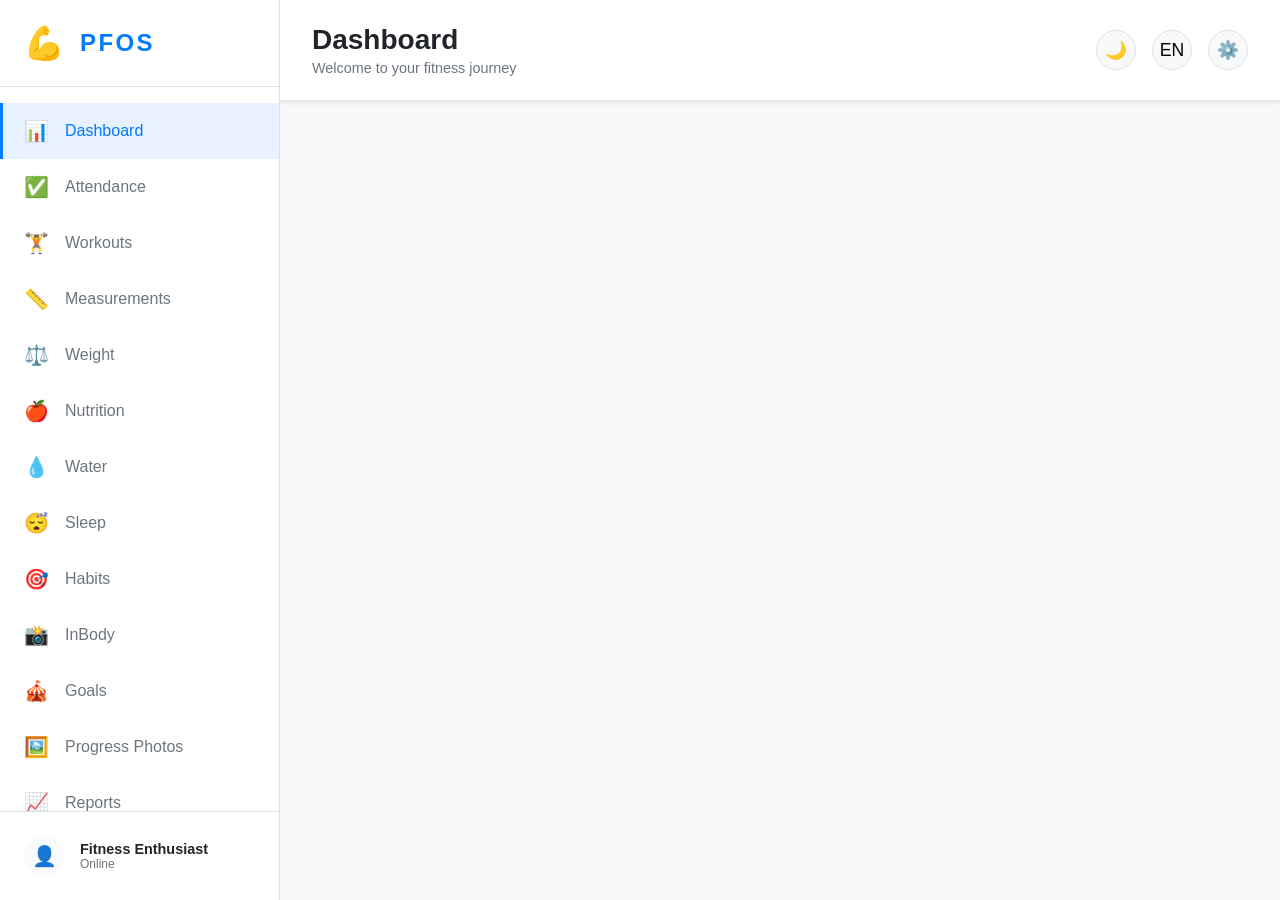
<file: index.html>
<!DOCTYPE html>
<html lang="en" dir="ltr">
<head>
    <meta charset="UTF-8">
    <meta name="viewport" content="width=device-width, initial-scale=1.0">
    <title>Personal Fitness Operating System - PFOS</title>
    <link rel="stylesheet" href="styles.css">
</head>
<body>
    <div id="app">
        <!-- Navigation Sidebar -->
        <nav class="sidebar">
            <div class="sidebar-header">
                <div class="logo">
                    <span class="logo-icon">💪</span>
                    <span class="logo-text">PFOS</span>
                </div>
                <button class="sidebar-toggle" id="sidebarToggle">
                    <span></span>
                    <span></span>
                    <span></span>
                </button>
            </div>

            <ul class="nav-menu">
                <li class="nav-item active">
                    <a href="#dashboard" class="nav-link" data-page="dashboard">
                        <span class="nav-icon">📊</span>
                        <span class="nav-text" data-i18n="nav_dashboard">Dashboard</span>
                    </a>
                </li>
                <li class="nav-item">
                    <a href="#attendance" class="nav-link" data-page="attendance">
                        <span class="nav-icon">✅</span>
                        <span class="nav-text" data-i18n="nav_attendance">Attendance</span>
                    </a>
                </li>
                <li class="nav-item">
                    <a href="#workouts" class="nav-link" data-page="workouts">
                        <span class="nav-icon">🏋️</span>
                        <span class="nav-text" data-i18n="nav_workouts">Workouts</span>
                    </a>
                </li>
                <li class="nav-item">
                    <a href="#measurements" class="nav-link" data-page="measurements">
                        <span class="nav-icon">📏</span>
                        <span class="nav-text" data-i18n="nav_measurements">Measurements</span>
                    </a>
                </li>
                <li class="nav-item">
                    <a href="#weight" class="nav-link" data-page="weight">
                        <span class="nav-icon">⚖️</span>
                        <span class="nav-text" data-i18n="nav_weight">Weight</span>
                    </a>
                </li>
                <li class="nav-item">
                    <a href="#nutrition" class="nav-link" data-page="nutrition">
                        <span class="nav-icon">🍎</span>
                        <span class="nav-text" data-i18n="nav_nutrition">Nutrition</span>
                    </a>
                </li>
                <li class="nav-item">
                    <a href="#water" class="nav-link" data-page="water">
                        <span class="nav-icon">💧</span>
                        <span class="nav-text" data-i18n="nav_water">Water</span>
                    </a>
                </li>
                <li class="nav-item">
                    <a href="#sleep" class="nav-link" data-page="sleep">
                        <span class="nav-icon">😴</span>
                        <span class="nav-text" data-i18n="nav_sleep">Sleep</span>
                    </a>
                </li>
                <li class="nav-item">
                    <a href="#habits" class="nav-link" data-page="habits">
                        <span class="nav-icon">🎯</span>
                        <span class="nav-text" data-i18n="nav_habits">Habits</span>
                    </a>
                </li>
                <li class="nav-item">
                    <a href="#inbody" class="nav-link" data-page="inbody">
                        <span class="nav-icon">📸</span>
                        <span class="nav-text" data-i18n="nav_inbody">InBody</span>
                    </a>
                </li>
                <li class="nav-item">
                    <a href="#goals" class="nav-link" data-page="goals">
                        <span class="nav-icon">🎪</span>
                        <span class="nav-text" data-i18n="nav_goals">Goals</span>
                    </a>
                </li>
                <li class="nav-item">
                    <a href="#photos" class="nav-link" data-page="photos">
                        <span class="nav-icon">🖼️</span>
                        <span class="nav-text" data-i18n="nav_photos">Progress Photos</span>
                    </a>
                </li>
                <li class="nav-item">
                    <a href="#reports" class="nav-link" data-page="reports">
                        <span class="nav-icon">📈</span>
                        <span class="nav-text" data-i18n="nav_reports">Reports</span>
                    </a>
                </li>
            </ul>

            <div class="sidebar-footer">
                <div class="user-section">
                    <div class="user-avatar">👤</div>
                    <div class="user-info">
                        <div class="user-name" id="userName">User</div>
                        <div class="user-status" data-i18n="status_online">Online</div>
                    </div>
                </div>
            </div>
        </nav>

        <!-- Main Content Area -->
        <main class="main-content">
            <!-- Header -->
            <header class="header">
                <div class="header-left">
                    <h1 class="page-title" data-i18n="dashboard_title">Dashboard</h1>
                    <p class="page-subtitle" data-i18n="dashboard_subtitle">Welcome to your fitness journey</p>
                </div>
                <div class="header-right">
                    <div class="header-controls">
                        <!-- Theme Toggle -->
                        <button class="btn-icon" id="themeToggle" title="Toggle dark/light mode">
                            <span class="theme-icon">🌙</span>
                        </button>
                        
                        <!-- Language Toggle -->
                        <button class="btn-icon" id="languageToggle" title="Toggle language">
                            <span class="lang-text">EN</span>
                        </button>
                        
                        <!-- Settings -->
                        <button class="btn-icon" id="settingsBtn" title="Settings">
                            <span>⚙️</span>
                        </button>
                    </div>
                </div>
            </header>

            <!-- Page Content Container -->
            <div class="content-container">
                <!-- Dashboard Page -->
                <div class="page" id="dashboard-page" data-page="dashboard">
                    <div class="dashboard-grid">
                        <!-- Today's Status Section -->
                        <section class="card card-full">
                            <div class="card-header">
                                <h2 data-i18n="today_status">Today's Status</h2>
                            </div>
                            <div class="card-body">
                                <div class="status-grid">
                                    <div class="status-item">
                                        <label data-i18n="status_gym">Gym</label>
                                        <div class="status-toggle">
                                            <input type="checkbox" id="statusGym" class="status-checkbox">
                                            <span class="status-indicator"></span>
                                        </div>
                                    </div>
                                    <div class="status-item">
                                        <label data-i18n="status_workout">Workout</label>
                                        <div class="status-toggle">
                                            <input type="checkbox" id="statusWorkout" class="status-checkbox">
                                            <span class="status-indicator"></span>
                                        </div>
                                    </div>
                                    <div class="status-item">
                                        <label data-i18n="status_cardio">Cardio</label>
                                        <div class="status-toggle">
                                            <input type="checkbox" id="statusCardio" class="status-checkbox">
                                            <span class="status-indicator"></span>
                                        </div>
                                    </div>
                                    <div class="status-item">
                                        <label data-i18n="status_water">Water</label>
                                        <div class="status-toggle">
                                            <input type="checkbox" id="statusWater" class="status-checkbox">
                                            <span class="status-indicator"></span>
                                        </div>
                                    </div>
                                    <div class="status-item">
                                        <label data-i18n="status_calories">Calories</label>
                                        <div class="status-toggle">
                                            <input type="checkbox" id="statusCalories" class="status-checkbox">
                                            <span class="status-indicator"></span>
                                        </div>
                                    </div>
                                    <div class="status-item">
                                        <label data-i18n="status_protein">Protein</label>
                                        <div class="status-toggle">
                                            <input type="checkbox" id="statusProtein" class="status-checkbox">
                                            <span class="status-indicator"></span>
                                        </div>
                                    </div>
                                    <div class="status-item">
                                        <label data-i18n="status_sleep">Sleep</label>
                                        <div class="status-toggle">
                                            <input type="checkbox" id="statusSleep" class="status-checkbox">
                                            <span class="status-indicator"></span>
                                        </div>
                                    </div>
                                </div>
                            </div>
                        </section>

                        <!-- Quick Stats Section -->
                        <section class="card">
                            <div class="card-header">
                                <h2 data-i18n="quick_stats">Quick Stats</h2>
                            </div>
                            <div class="card-body">
                                <div class="stat-item">
                                    <span class="stat-label" data-i18n="current_weight">Current Weight</span>
                                    <span class="stat-value" id="currentWeight">--</span>
                                    <span class="stat-unit">kg</span>
                                </div>
                                <div class="stat-item">
                                    <span class="stat-label" data-i18n="target_weight">Target Weight</span>
                                    <span class="stat-value" id="targetWeight">--</span>
                                    <span class="stat-unit">kg</span>
                                </div>
                                <div class="stat-item">
                                    <span class="stat-label" data-i18n="body_fat">Body Fat %</span>
                                    <span class="stat-value" id="bodyFat">--</span>
                                    <span class="stat-unit">%</span>
                                </div>
                                <div class="stat-item">
                                    <span class="stat-label" data-i18n="muscle_mass">Muscle Mass</span>
                                    <span class="stat-value" id="muscleMass">--</span>
                                    <span class="stat-unit">kg</span>
                                </div>
                            </div>
                        </section>

                        <!-- Attendance Stats Section -->
                        <section class="card">
                            <div class="card-header">
                                <h2 data-i18n="attendance_stats">Attendance</h2>
                            </div>
                            <div class="card-body">
                                <div class="stat-item">
                                    <span class="stat-label" data-i18n="attendance_rate">Attendance Rate</span>
                                    <span class="stat-value" id="attendanceRate">--</span>
                                    <span class="stat-unit">%</span>
                                </div>
                                <div class="stat-item">
                                    <span class="stat-label" data-i18n="current_streak">Current Streak</span>
                                    <span class="stat-value" id="currentStreak">--</span>
                                    <span class="stat-unit" data-i18n="days">days</span>
                                </div>
                                <div class="stat-item">
                                    <span class="stat-label" data-i18n="longest_streak">Longest Streak</span>
                                    <span class="stat-value" id="longestStreak">--</span>
                                    <span class="stat-unit" data-i18n="days">days</span>
                                </div>
                                <div class="stat-item">
                                    <span class="stat-label" data-i18n="discipline_score">Discipline Score</span>
                                    <span class="stat-value" id="disciplineScore">--</span>
                                    <span class="stat-unit">/100</span>
                                </div>
                            </div>
                        </section>

                        <!-- Monthly Progress Section -->
                        <section class="card card-full">
                            <div class="card-header">
                                <h2 data-i18n="monthly_progress">Monthly Progress</h2>
                            </div>
                            <div class="card-body">
                                <div class="chart-container">
                                    <canvas id="monthlyChart"></canvas>
                                </div>
                            </div>
                        </section>

                        <!-- Recent Activity Section -->
                        <section class="card card-full">
                            <div class="card-header">
                                <h2 data-i18n="recent_activity">Recent Activity</h2>
                            </div>
                            <div class="card-body">
                                <div class="activity-list" id="activityList">
                                    <p class="empty-state" data-i18n="no_activity">No recent activity</p>
                                </div>
                            </div>
                        </section>
                    </div>
                </div>

                <!-- Placeholder for other pages -->
                <div class="page" id="attendance-page" data-page="attendance" style="display: none;">
                    <div class="card card-full">
                        <div class="card-header">
                            <h2 data-i18n="nav_attendance">Attendance</h2>
                        </div>
                        <div class="card-body">
                            <p data-i18n="page_under_development">This page is under development</p>
                        </div>
                    </div>
                </div>

                <div class="page" id="workouts-page" data-page="workouts" style="display: none;">
                    <div class="card card-full">
                        <div class="card-header">
                            <h2 data-i18n="nav_workouts">Workouts</h2>
                        </div>
                        <div class="card-body">
                            <p data-i18n="page_under_development">This page is under development</p>
                        </div>
                    </div>
                </div>

                <div class="page" id="measurements-page" data-page="measurements" style="display: none;">
                    <div class="card card-full">
                        <div class="card-header">
                            <h2 data-i18n="nav_measurements">Measurements</h2>
                        </div>
                        <div class="card-body">
                            <p data-i18n="page_under_development">This page is under development</p>
                        </div>
                    </div>
                </div>

                <div class="page" id="weight-page" data-page="weight" style="display: none;">
                    <div class="card card-full">
                        <div class="card-header">
                            <h2 data-i18n="nav_weight">Weight</h2>
                        </div>
                        <div class="card-body">
                            <p data-i18n="page_under_development">This page is under development</p>
                        </div>
                    </div>
                </div>

                <div class="page" id="nutrition-page" data-page="nutrition" style="display: none;">
                    <div class="card card-full">
                        <div class="card-header">
                            <h2 data-i18n="nav_nutrition">Nutrition</h2>
                        </div>
                        <div class="card-body">
                            <p data-i18n="page_under_development">This page is under development</p>
                        </div>
                    </div>
                </div>

                <div class="page" id="water-page" data-page="water" style="display: none;">
                    <div class="card card-full">
                        <div class="card-header">
                            <h2 data-i18n="nav_water">Water</h2>
                        </div>
                        <div class="card-body">
                            <p data-i18n="page_under_development">This page is under development</p>
                        </div>
                    </div>
                </div>

                <div class="page" id="sleep-page" data-page="sleep" style="display: none;">
                    <div class="card card-full">
                        <div class="card-header">
                            <h2 data-i18n="nav_sleep">Sleep</h2>
                        </div>
                        <div class="card-body">
                            <p data-i18n="page_under_development">This page is under development</p>
                        </div>
                    </div>
                </div>

                <div class="page" id="habits-page" data-page="habits" style="display: none;">
                    <div class="card card-full">
                        <div class="card-header">
                            <h2 data-i18n="nav_habits">Habits</h2>
                        </div>
                        <div class="card-body">
                            <p data-i18n="page_under_development">This page is under development</p>
                        </div>
                    </div>
                </div>

                <div class="page" id="inbody-page" data-page="inbody" style="display: none;">
                    <div class="card card-full">
                        <div class="card-header">
                            <h2 data-i18n="nav_inbody">InBody</h2>
                        </div>
                        <div class="card-body">
                            <p data-i18n="page_under_development">This page is under development</p>
                        </div>
                    </div>
                </div>

                <div class="page" id="goals-page" data-page="goals" style="display: none;">
                    <div class="card card-full">
                        <div class="card-header">
                            <h2 data-i18n="nav_goals">Goals</h2>
                        </div>
                        <div class="card-body">
                            <p data-i18n="page_under_development">This page is under development</p>
                        </div>
                    </div>
                </div>

                <div class="page" id="photos-page" data-page="photos" style="display: none;">
                    <div class="card card-full">
                        <div class="card-header">
                            <h2 data-i18n="nav_photos">Progress Photos</h2>
                        </div>
                        <div class="card-body">
                            <p data-i18n="page_under_development">This page is under development</p>
                        </div>
                    </div>
                </div>

                <div class="page" id="reports-page" data-page="reports" style="display: none;">
                    <div class="card card-full">
                        <div class="card-header">
                            <h2 data-i18n="nav_reports">Reports</h2>
                        </div>
                        <div class="card-body">
                            <p data-i18n="page_under_development">This page is under development</p>
                        </div>
                    </div>
                </div>
            </div>
        </main>
    </div>

    <!-- Modal for settings -->
    <div class="modal" id="settingsModal" style="display: none;">
        <div class="modal-content">
            <div class="modal-header">
                <h2 data-i18n="settings">Settings</h2>
                <button class="btn-close" id="closeSettings">&times;</button>
            </div>
            <div class="modal-body">
                <p data-i18n="settings_coming_soon">Settings panel coming soon</p>
            </div>
        </div>
    </div>

    <!-- Scripts -->
    <script src="i18n.js"></script>
    <script src="utils.js"></script>
    <script src="api.js"></script>
    <script src="script.js"></script>
</body>
</html>
</file>
<file: styles.css>
/* ============================================
   Personal Fitness Operating System (PFOS)
   Main Stylesheet
   ============================================ */

/* CSS Variables for Theming */
:root {
  /* Light Mode Colors */
  --color-primary: #007bff;
  --color-primary-dark: #0056b3;
  --color-primary-light: #e7f1ff;
  --color-secondary: #6c757d;
  --color-success: #28a745;
  --color-danger: #dc3545;
  --color-warning: #ffc107;
  --color-info: #17a2b8;
  
  --bg-primary: #ffffff;
  --bg-secondary: #f8f9fa;
  --bg-tertiary: #e9ecef;
  --text-primary: #212529;
  --text-secondary: #6c757d;
  --border-color: #dee2e6;
  
  --shadow-sm: 0 0.125rem 0.25rem rgba(0, 0, 0, 0.075);
  --shadow-md: 0 0.5rem 1rem rgba(0, 0, 0, 0.15);
  --shadow-lg: 0 1rem 3rem rgba(0, 0, 0, 0.175);
  
  /* Spacing */
  --spacing-xs: 0.25rem;
  --spacing-sm: 0.5rem;
  --spacing-md: 1rem;
  --spacing-lg: 1.5rem;
  --spacing-xl: 2rem;
  --spacing-xxl: 3rem;
  
  /* Border Radius */
  --radius-sm: 0.25rem;
  --radius-md: 0.5rem;
  --radius-lg: 1rem;
  
  /* Transitions */
  --transition-fast: 150ms ease-in-out;
  --transition-base: 250ms ease-in-out;
  --transition-slow: 350ms ease-in-out;
}

/* Dark Mode */
html.dark-mode {
  --bg-primary: #1a1a1a;
  --bg-secondary: #2d2d2d;
  --bg-tertiary: #3d3d3d;
  --text-primary: #e0e0e0;
  --text-secondary: #a0a0a0;
  --border-color: #404040;
  
  --shadow-sm: 0 0.125rem 0.25rem rgba(0, 0, 0, 0.3);
  --shadow-md: 0 0.5rem 1rem rgba(0, 0, 0, 0.4);
  --shadow-lg: 0 1rem 3rem rgba(0, 0, 0, 0.5);
}

/* RTL Support for Arabic */
html[dir="rtl"] {
  direction: rtl;
  text-align: right;
}

html[dir="rtl"] .sidebar {
  left: auto;
  right: 0;
  border-left: none;
  border-right: 1px solid var(--border-color);
}

html[dir="rtl"] .main-content {
  margin-left: 0;
  margin-right: 280px;
}

html[dir="rtl"] .sidebar-toggle {
  left: auto;
  right: 1rem;
}

/* ============================================
   Global Styles
   ============================================ */

* {
  margin: 0;
  padding: 0;
  box-sizing: border-box;
}

html, body {
  height: 100%;
  font-family: -apple-system, BlinkMacSystemFont, 'Segoe UI', 'Roboto', 'Oxygen', 'Ubuntu', 'Cantarell', sans-serif;
  background-color: var(--bg-secondary);
  color: var(--text-primary);
  transition: background-color var(--transition-base), color var(--transition-base);
}

body {
  overflow-x: hidden;
}

#app {
  display: flex;
  height: 100vh;
}

/* ============================================
   Sidebar Navigation
   ============================================ */

.sidebar {
  width: 280px;
  background-color: var(--bg-primary);
  border-right: 1px solid var(--border-color);
  display: flex;
  flex-direction: column;
  position: fixed;
  left: 0;
  top: 0;
  height: 100vh;
  overflow-y: auto;
  z-index: 1000;
  transition: transform var(--transition-base);
}

.sidebar-header {
  padding: var(--spacing-lg);
  border-bottom: 1px solid var(--border-color);
  display: flex;
  justify-content: space-between;
  align-items: center;
}

.logo {
  display: flex;
  align-items: center;
  gap: var(--spacing-md);
  font-size: 1.5rem;
  font-weight: 700;
  color: var(--color-primary);
}

.logo-icon {
  font-size: 2rem;
}

.logo-text {
  letter-spacing: 0.1em;
}

.sidebar-toggle {
  display: none;
  flex-direction: column;
  background: none;
  border: none;
  cursor: pointer;
  gap: 0.4rem;
}

.sidebar-toggle span {
  width: 1.5rem;
  height: 0.2rem;
  background-color: var(--text-primary);
  border-radius: var(--radius-sm);
  transition: all var(--transition-base);
}

.nav-menu {
  list-style: none;
  flex: 1;
  padding: var(--spacing-md) 0;
  overflow-y: auto;
}

.nav-item {
  margin: 0;
}

.nav-link {
  display: flex;
  align-items: center;
  gap: var(--spacing-md);
  padding: var(--spacing-md) var(--spacing-lg);
  color: var(--text-secondary);
  text-decoration: none;
  transition: all var(--transition-base);
  cursor: pointer;
}

.nav-link:hover {
  background-color: var(--bg-secondary);
  color: var(--color-primary);
}

.nav-item.active .nav-link {
  background-color: var(--color-primary-light);
  color: var(--color-primary);
  border-left: 3px solid var(--color-primary);
  padding-left: calc(var(--spacing-lg) - 3px);
}

html[dir="rtl"] .nav-item.active .nav-link {
  border-left: none;
  border-right: 3px solid var(--color-primary);
  padding-left: var(--spacing-lg);
  padding-right: calc(var(--spacing-lg) - 3px);
}

.nav-icon {
  font-size: 1.25rem;
  min-width: 1.5rem;
}

.nav-text {
  flex: 1;
}

.sidebar-footer {
  padding: var(--spacing-lg);
  border-top: 1px solid var(--border-color);
}

.user-section {
  display: flex;
  align-items: center;
  gap: var(--spacing-md);
}

.user-avatar {
  width: 2.5rem;
  height: 2.5rem;
  border-radius: 50%;
  background-color: var(--bg-secondary);
  display: flex;
  align-items: center;
  justify-content: center;
  font-size: 1.25rem;
}

.user-info {
  flex: 1;
  min-width: 0;
}

.user-name {
  font-weight: 600;
  font-size: 0.9rem;
  white-space: nowrap;
  overflow: hidden;
  text-overflow: ellipsis;
}

.user-status {
  font-size: 0.75rem;
  color: var(--text-secondary);
}

/* ============================================
   Main Content Area
   ============================================ */

.main-content {
  flex: 1;
  margin-left: 280px;
  display: flex;
  flex-direction: column;
  overflow: hidden;
}

.header {
  background-color: var(--bg-primary);
  border-bottom: 1px solid var(--border-color);
  padding: var(--spacing-lg) var(--spacing-xl);
  display: flex;
  justify-content: space-between;
  align-items: center;
  box-shadow: var(--shadow-sm);
}

.header-left {
  flex: 1;
}

.page-title {
  font-size: 1.75rem;
  font-weight: 700;
  margin-bottom: var(--spacing-xs);
}

.page-subtitle {
  font-size: 0.9rem;
  color: var(--text-secondary);
}

.header-right {
  display: flex;
  align-items: center;
  gap: var(--spacing-md);
}

.header-controls {
  display: flex;
  gap: var(--spacing-md);
}

.btn-icon {
  width: 2.5rem;
  height: 2.5rem;
  border-radius: 50%;
  background-color: var(--bg-secondary);
  border: 1px solid var(--border-color);
  cursor: pointer;
  display: flex;
  align-items: center;
  justify-content: center;
  font-size: 1.1rem;
  transition: all var(--transition-base);
}

.btn-icon:hover {
  background-color: var(--color-primary);
  color: white;
  border-color: var(--color-primary);
}

.content-container {
  flex: 1;
  overflow-y: auto;
  padding: var(--spacing-xl);
}

/* ============================================
   Page Styles
   ============================================ */

.page {
  display: none;
}

.page.active {
  display: block;
}

/* ============================================
   Cards and Components
   ============================================ */

.card {
  background-color: var(--bg-primary);
  border: 1px solid var(--border-color);
  border-radius: var(--radius-lg);
  box-shadow: var(--shadow-sm);
  transition: all var(--transition-base);
}

.card:hover {
  box-shadow: var(--shadow-md);
}

.card-header {
  padding: var(--spacing-lg);
  border-bottom: 1px solid var(--border-color);
}

.card-header h2 {
  font-size: 1.25rem;
  font-weight: 600;
}

.card-body {
  padding: var(--spacing-lg);
}

.card-full {
  grid-column: 1 / -1;
}

/* Dashboard Grid */
.dashboard-grid {
  display: grid;
  grid-template-columns: repeat(auto-fit, minmax(300px, 1fr));
  gap: var(--spacing-lg);
}

/* Status Grid */
.status-grid {
  display: grid;
  grid-template-columns: repeat(auto-fit, minmax(150px, 1fr));
  gap: var(--spacing-lg);
}

.status-item {
  display: flex;
  flex-direction: column;
  gap: var(--spacing-md);
}

.status-item label {
  font-weight: 600;
  font-size: 0.9rem;
}

.status-toggle {
  display: flex;
  align-items: center;
  gap: var(--spacing-md);
  position: relative;
}

.status-checkbox {
  appearance: none;
  width: 3rem;
  height: 1.5rem;
  background-color: var(--bg-tertiary);
  border-radius: 1rem;
  cursor: pointer;
  transition: background-color var(--transition-base);
  border: 1px solid var(--border-color);
}

.status-checkbox:checked {
  background-color: var(--color-success);
}

.status-indicator {
  display: inline-block;
  width: 0.75rem;
  height: 0.75rem;
  border-radius: 50%;
  background-color: var(--bg-tertiary);
  transition: background-color var(--transition-base);
}

.status-checkbox:checked ~ .status-indicator {
  background-color: var(--color-success);
}

/* Stats */
.stat-item {
  display: flex;
  justify-content: space-between;
  align-items: center;
  padding: var(--spacing-md) 0;
  border-bottom: 1px solid var(--border-color);
}

.stat-item:last-child {
  border-bottom: none;
}

.stat-label {
  color: var(--text-secondary);
  font-size: 0.9rem;
}

.stat-value {
  font-size: 1.5rem;
  font-weight: 700;
  color: var(--color-primary);
}

.stat-unit {
  font-size: 0.85rem;
  color: var(--text-secondary);
  margin-left: var(--spacing-sm);
}

/* Chart Container */
.chart-container {
  position: relative;
  height: 300px;
  margin-top: var(--spacing-lg);
}

/* Activity List */
.activity-list {
  display: flex;
  flex-direction: column;
  gap: var(--spacing-md);
}

.activity-item {
  display: flex;
  gap: var(--spacing-md);
  padding: var(--spacing-md);
  background-color: var(--bg-secondary);
  border-radius: var(--radius-md);
  border-left: 3px solid var(--color-primary);
}

.activity-icon {
  font-size: 1.5rem;
  min-width: 1.5rem;
}

.activity-content {
  flex: 1;
}

.activity-title {
  font-weight: 600;
  font-size: 0.95rem;
}

.activity-time {
  font-size: 0.8rem;
  color: var(--text-secondary);
  margin-top: var(--spacing-xs);
}

.empty-state {
  text-align: center;
  color: var(--text-secondary);
  padding: var(--spacing-xl);
}

/* ============================================
   Modal Styles
   ============================================ */

.modal {
  position: fixed;
  top: 0;
  left: 0;
  width: 100%;
  height: 100%;
  background-color: rgba(0, 0, 0, 0.5);
  display: flex;
  align-items: center;
  justify-content: center;
  z-index: 2000;
}

.modal-content {
  background-color: var(--bg-primary);
  border-radius: var(--radius-lg);
  box-shadow: var(--shadow-lg);
  max-width: 500px;
  width: 90%;
  max-height: 90vh;
  overflow-y: auto;
}

.modal-header {
  padding: var(--spacing-lg);
  border-bottom: 1px solid var(--border-color);
  display: flex;
  justify-content: space-between;
  align-items: center;
}

.modal-header h2 {
  font-size: 1.25rem;
  font-weight: 600;
}

.btn-close {
  background: none;
  border: none;
  font-size: 1.5rem;
  cursor: pointer;
  color: var(--text-secondary);
  transition: color var(--transition-base);
}

.btn-close:hover {
  color: var(--text-primary);
}

.modal-body {
  padding: var(--spacing-lg);
}

/* ============================================
   Buttons
   ============================================ */

.btn {
  padding: var(--spacing-sm) var(--spacing-lg);
  border: none;
  border-radius: var(--radius-md);
  font-size: 0.95rem;
  font-weight: 600;
  cursor: pointer;
  transition: all var(--transition-base);
  display: inline-flex;
  align-items: center;
  gap: var(--spacing-sm);
}

.btn-primary {
  background-color: var(--color-primary);
  color: white;
}

.btn-primary:hover {
  background-color: var(--color-primary-dark);
}

.btn-secondary {
  background-color: var(--color-secondary);
  color: white;
}

.btn-secondary:hover {
  background-color: #5a6268;
}

.btn-success {
  background-color: var(--color-success);
  color: white;
}

.btn-success:hover {
  background-color: #218838;
}

.btn-danger {
  background-color: var(--color-danger);
  color: white;
}

.btn-danger:hover {
  background-color: #c82333;
}

/* ============================================
   Form Elements
   ============================================ */

.form-group {
  margin-bottom: var(--spacing-lg);
}

.form-label {
  display: block;
  margin-bottom: var(--spacing-sm);
  font-weight: 600;
  font-size: 0.95rem;
}

.form-control {
  width: 100%;
  padding: var(--spacing-sm) var(--spacing-md);
  border: 1px solid var(--border-color);
  border-radius: var(--radius-md);
  background-color: var(--bg-primary);
  color: var(--text-primary);
  font-size: 0.95rem;
  transition: border-color var(--transition-base);
}

.form-control:focus {
  outline: none;
  border-color: var(--color-primary);
  box-shadow: 0 0 0 3px var(--color-primary-light);
}

/* ============================================
   Responsive Design
   ============================================ */

@media (max-width: 768px) {
  .sidebar {
    transform: translateX(-100%);
  }

  html[dir="rtl"] .sidebar {
    transform: translateX(100%);
  }

  .sidebar.active {
    transform: translateX(0);
  }

  html[dir="rtl"] .sidebar.active {
    transform: translateX(0);
  }

  .main-content {
    margin-left: 0;
  }

  html[dir="rtl"] .main-content {
    margin-right: 0;
  }

  .sidebar-toggle {
    display: flex;
  }

  .header {
    padding: var(--spacing-md) var(--spacing-lg);
  }

  .page-title {
    font-size: 1.25rem;
  }

  .page-subtitle {
    display: none;
  }

  .dashboard-grid {
    grid-template-columns: 1fr;
  }

  .status-grid {
    grid-template-columns: repeat(2, 1fr);
  }

  .content-container {
    padding: var(--spacing-lg);
  }

  .modal-content {
    width: 95%;
  }
}

@media (max-width: 480px) {
  .header-right {
    gap: var(--spacing-sm);
  }

  .btn-icon {
    width: 2rem;
    height: 2rem;
    font-size: 0.9rem;
  }

  .page-title {
    font-size: 1rem;
  }

  .status-grid {
    grid-template-columns: 1fr;
  }

  .stat-item {
    flex-direction: column;
    align-items: flex-start;
  }

  .stat-value {
    font-size: 1.25rem;
  }

  .card-header,
  .card-body {
    padding: var(--spacing-md);
  }

  .content-container {
    padding: var(--spacing-md);
  }
}

/* ============================================
   Utility Classes
   ============================================ */

.hidden {
  display: none !important;
}

.visible {
  display: block !important;
}

.text-center {
  text-align: center;
}

.text-right {
  text-align: right;
}

html[dir="rtl"] .text-right {
  text-align: left;
}

.mt-1 { margin-top: var(--spacing-sm); }
.mt-2 { margin-top: var(--spacing-md); }
.mt-3 { margin-top: var(--spacing-lg); }

.mb-1 { margin-bottom: var(--spacing-sm); }
.mb-2 { margin-bottom: var(--spacing-md); }
.mb-3 { margin-bottom: var(--spacing-lg); }

.p-1 { padding: var(--spacing-sm); }
.p-2 { padding: var(--spacing-md); }
.p-3 { padding: var(--spacing-lg); }

.gap-1 { gap: var(--spacing-sm); }
.gap-2 { gap: var(--spacing-md); }
.gap-3 { gap: var(--spacing-lg); }

.flex {
  display: flex;
}

.flex-column {
  flex-direction: column;
}

.flex-center {
  display: flex;
  align-items: center;
  justify-content: center;
}

.justify-between {
  justify-content: space-between;
}

.items-center {
  align-items: center;
}

.w-full {
  width: 100%;
}

.h-full {
  height: 100%;
}

/* Scrollbar Styling */
::-webkit-scrollbar {
  width: 8px;
  height: 8px;
}

::-webkit-scrollbar-track {
  background: var(--bg-secondary);
}

::-webkit-scrollbar-thumb {
  background: var(--border-color);
  border-radius: 4px;
}

::-webkit-scrollbar-thumb:hover {
  background: var(--text-secondary);
}
</file>
